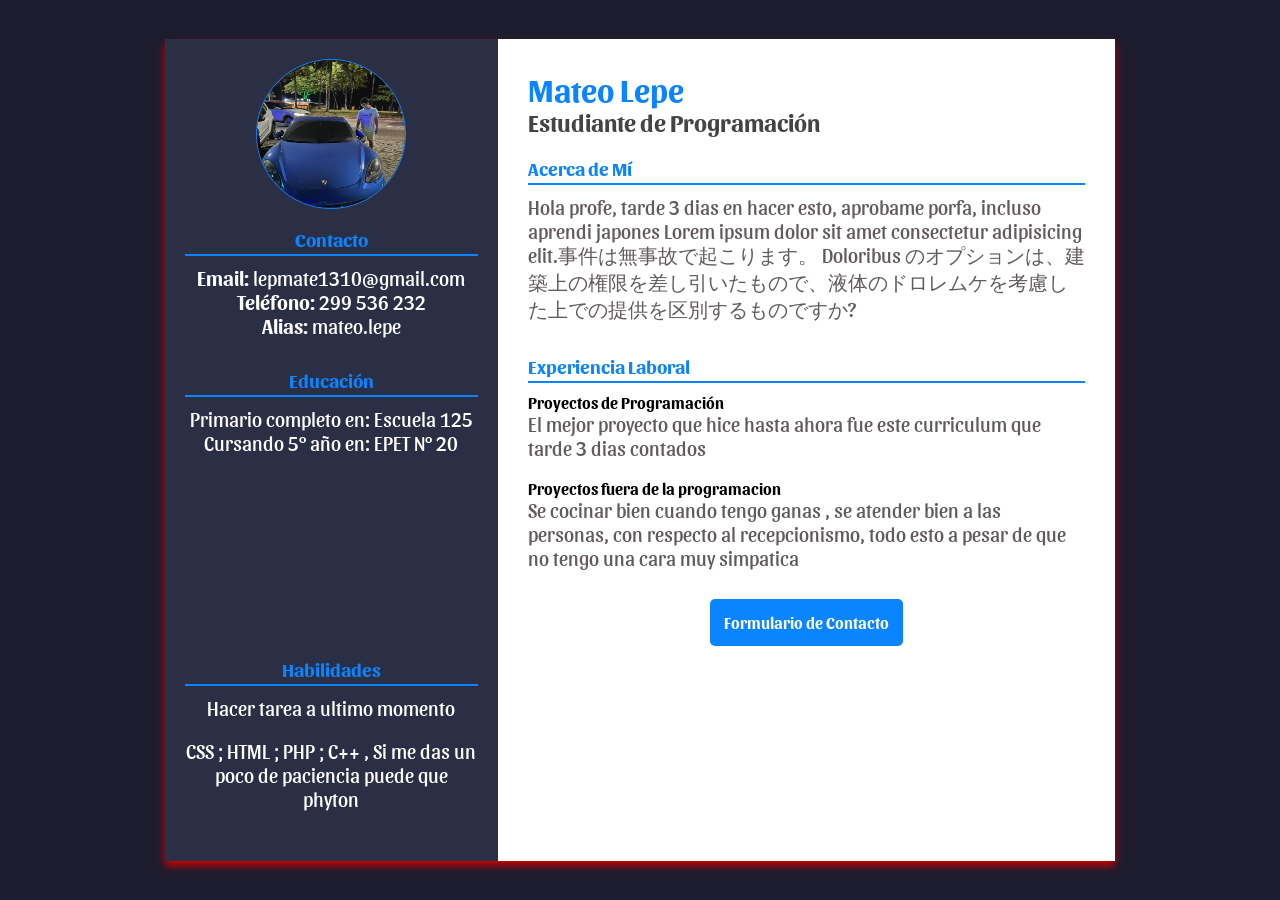
<file: index.html>
<!DOCTYPE html>
<html lang="es">
<head>
    <meta charset="UTF-8">
    <meta name="viewport" content="width=device-width, initial-scale=1.0">
    <title>Currículum de Mateo Lepe</title>
    <link rel="stylesheet" href="stylecc.css">
    <link rel="preconnect" href="https://fonts.googleapis.com">
<link rel="preconnect" href="https://fonts.gstatic.com" crossorigin>
<link href="https://fonts.googleapis.com/css2?family=EB+Garamond:ital,wght@0,400..800;1,400..800&family=Sansita:ital,wght@0,400;0,700;0,800;0,900;1,400;1,700;1,800;1,900&display=swap" rel="stylesheet">
</head>
<body>
    <div class="contenedor">
        <!-- Columna izquierda -->
        <div class="columna-izquierda">
            <div class="imagen">
                <img src="Imagen de WhatsApp 2024-11-14 a las 12.48.15_fc9bd824.jpg" alt="Foto de perfil">
            </div>
            <div class="contacto">
                <h3>Contacto</h3>
                <p><strong>Email:</strong> lepmate1310@gmail.com</p>
                <p><strong>Teléfono:</strong> 299 536 232</p>
                <p><strong>Alias:</strong> mateo.lepe</p>
            </div>
            <div class="educacion">
                <h3>Educación</h3>
                <p>Primario completo en: Escuela 125</p>
                <p>Cursando 5° año en: EPET N° 20</p><br>
                <iframe src="https://www.google.com/maps/embed?pb=!1m18!1m12!1m3!1d1492.5112679022268!2d-68.08847128453216!3d-38.964819372685874!2m3!1f0!2f0!3f0!3m2!1i1024!2i768!4f13.1!3m3!1m2!1s0x960a33b795c819a7%3A0x65c00b69eb2c3f1d!2sE.P.E.T.N%C2%B0%2020!5e0!3m2!1ses-419!2sar!4v1729864093134!5m2!1ses-419!2sar"
                width="250" height="150" style="border:0;" allowfullscreen="" loading="lazy" referrerpolicy="no-referrer-when-downgrade"></iframe>
            </div>
            <div class="habilidades">
                <h3>Habilidades</h3>
                <ul style="list-style: none;">
                    <li>Hacer tarea a ultimo momento</li><br>
                    <li>CSS ; HTML ; PHP ; C++ , Si me das un poco de paciencia puede que phyton</li>
                </ul>
            </div>
        </div>

        <!-- Columna derecha -->
        <div class="columna-derecha">
            <div class="header">
                <h1>Mateo Lepe</h1>
                <h2>Estudiante de Programación</h2>
            </div>
            <div class="mi">
                <h3>Acerca de Mí</h3>
                <p>Hola profe, tarde 3 dias en hacer esto, aprobame porfa, incluso aprendi japones 
                    Lorem ipsum dolor sit amet consectetur adipisicing elit.事件は無事故で起こります。 Doloribus のオプションは、建築上の権限を差し引いたもので、液体のドロレムケを考慮した上での提供を区別するものですか?</p>
            </div>
            <div class="experiencia">
                <h3>Experiencia Laboral</h3>
                <h4>Proyectos de Programación</h4>
                <p>El mejor proyecto que hice hasta ahora fue este curriculum que tarde 3 dias contados</p><br>
                <h4>Proyectos fuera de la programacion</h4>
                <p>Se cocinar bien cuando tengo ganas , se atender bien a las personas, con respecto al recepcionismo, todo esto a pesar de que no tengo una cara muy simpatica</p><br>
                <nav>
                    <ul  style="list-style: none; padding: 0; text-align: center;"">
                        <li><a href="formu.html" class="boton-lindo">Formulario de Contacto</a></li>
                    </ul>
                </nav>
            </div>

                
                
            </div>
        </div>
    </div>
</body>
</html>
</file>
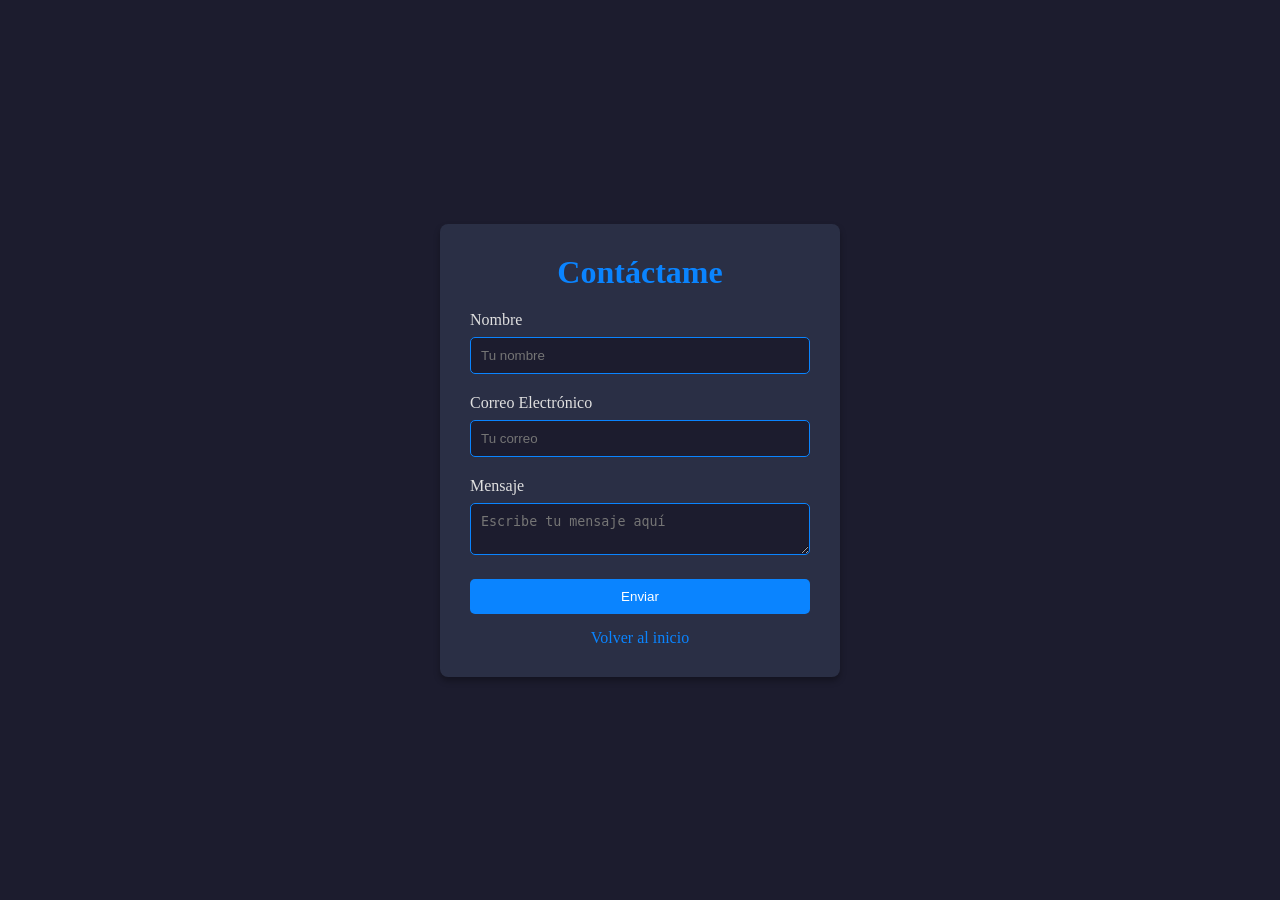
<file: formu.html>
<!DOCTYPE html>
<html lang="es">
<head>
    <meta charset="UTF-8">
    <meta name="viewport" content="width=device-width, initial-scale=1.0">
    <title>Formulario de Contacto</title>
    <link rel="stylesheet" href="styleform.css">
</head>
<body>
    <div class="container animar">
        <div class="login">
            <form>
                <h1>Contáctame</h1>
                <label for="name">Nombre</label>
                <input type="text" id="name" placeholder="Tu nombre" required>
                <label for="email">Correo Electrónico</label>
                <input type="email" id="email" placeholder="Tu correo" required>
                <label for="message">Mensaje</label>
                <textarea id="message" placeholder="Escribe tu mensaje aquí" required></textarea>
                <button type="submit">Enviar</button>
                <a href="index.html" class="volver-principal">Volver al inicio</a>
            </form>
        </div>
    </div>
    
</body>
</html>
</file>
<file: stylecc.css>
* {
    margin: 0;
    padding: 0;
    box-sizing: border-box;
}

body {

        font-family: "Sansita", serif;
        font-weight: 400;
        font-style: normal;
    display: flex;
    justify-content: center;
    align-items: center;
    min-height: 100vh;
    background-color: #1C1C2E; 
    overflow: hidden;
}

.contenedor {
    display: flex;
    max-width: 950px;
    width: 100%;
    min-height: 25vh;
    box-shadow: 0 5px 8px rgb(200, 0, 0);
}


.columna-izquierda {
    background-color: #2A2F45; 
    width: 35%;
    padding: 20px;
    text-align: center;
    animation: slideInLeft 1.5s ease;
    color: #E0E0E0;
}

p, li {
    font-size: 1.25rem; 
    color: #635b5b; 
}

.columna-derecha {
    background-color: #FFFFFF; 
    width: 65%;
    padding: 30px;
    animation: fadeIn 1.9s ease;
}
.contacto p, .educacion p, .habilidades ul li {
    color: #FFFFFF;
}

.imagen img {
    width: 150px;
    height: 150px;
    border-radius: 50%;
    margin-bottom: 15px;
    animation: rotateIn 1.5s ease;
    border: 1.9px solid #0A84FF;
}

h1 {
    font-size: 2rem;
    color: #0A84FF; 
}

h2 {
    font-size: 1.5rem;
    color: #444;
    margin-bottom: 20px;
}

.contacto, .educacion, .habilidades, .mi, .experiencia {
    margin-bottom: 30px;
}

h3 {
    font-size: 1.2rem;
    color: #0A84FF; 
    border-bottom: 2px solid #0A84FF; 
    padding-bottom: 4px;
    margin-bottom: 10px;
}

.skills ul {
    list-style-type: none;
    padding-left: 0;
}

.skills ul li {
    font-size: 1rem;
    color: #333;
}



@keyframes slideInLeft {
    from {
        transform: translateX(-100%);
        opacity: 0;
    }
    to {
        transform: translateX(0);
        opacity: 1;
    }
}

@keyframes fadeIn {
    from {
        opacity: 0;
    }
    to {
        opacity: 1;
    }
}

@keyframes rotateIn {
    from {
        transform: rotate(-360deg);
    }
    to {
        transform: rotate(0deg);
    }
}

.boton-lindo {
    display: inline-block;
    margin: 10px auto;
    padding: 14px 14px;
    color: white;
    background-color: #0A84FF;
    text-decoration: none;
    border-radius: 5px;
    font-weight: bold;
    font-size: 16px;
    transition: transform 0.2s ease, background-color 0.2s ease;
    text-align: center;
}

.boton-lindo:hover {
    background-color: #007BFF;
    transform: scale(1.1);
    box-shadow: 0 4px 8px rgba(0, 0, 0, 0.3);
}
</file>
<file: styleform.css>
* {
    margin: 0;
    padding: 0;
    box-sizing: border-box;
}

body {
    font-family: "Sansita", serif;
    background-color: #1C1C2E;
    display: flex;
    justify-content: center;
    align-items: center;
    min-height: 100vh;
}

.container {
    background-color: #2A2F45;
    padding: 30px;
    border-radius: 8px;
    box-shadow: 0 4px 6px rgba(0, 0, 0, 0.3);
    color: #E0E0E0;
    width: 90%;
    max-width: 400px;
}

form h1 {
    color: #0A84FF;
    text-align: center;
    margin-bottom: 20px;
}

form label {
    display: block;
    margin-bottom: 8px;
}

form input, form textarea {
    width: 100%;
    padding: 10px;
    margin-bottom: 20px;
    border: 1px solid #0A84FF;
    border-radius: 5px;
    background-color: #1C1C2E;
    color: #E0E0E0;
}



.volver-principal {
    display: block;
    text-align: center;
    color: #0A84FF;
    text-decoration: none;
    margin-top: 15px;
}




@keyframes aparecer {
    from {
        opacity: 0;
        transform: translateY(-50px);
    }
    to {
        opacity: 5;
        transform: translateY(0);
    }
}

.animar {
    animation: aparecer 2s ease-out;
}

form button:hover {
    background-color: #0056b3;
    transform: scale(1.05);
    transition: transform 0.4s ease, background-color 0.4s ease;
    
  
    
    
}



form button {
    width: 100%;
    padding: 10px;
    background-color: #0A84FF;
    border: none;
    border-radius: 5px;
    color: #FFF;
    cursor: pointer;
    transition: transform 0.4s ease, background-color 0.4s ease;
}
</file>
